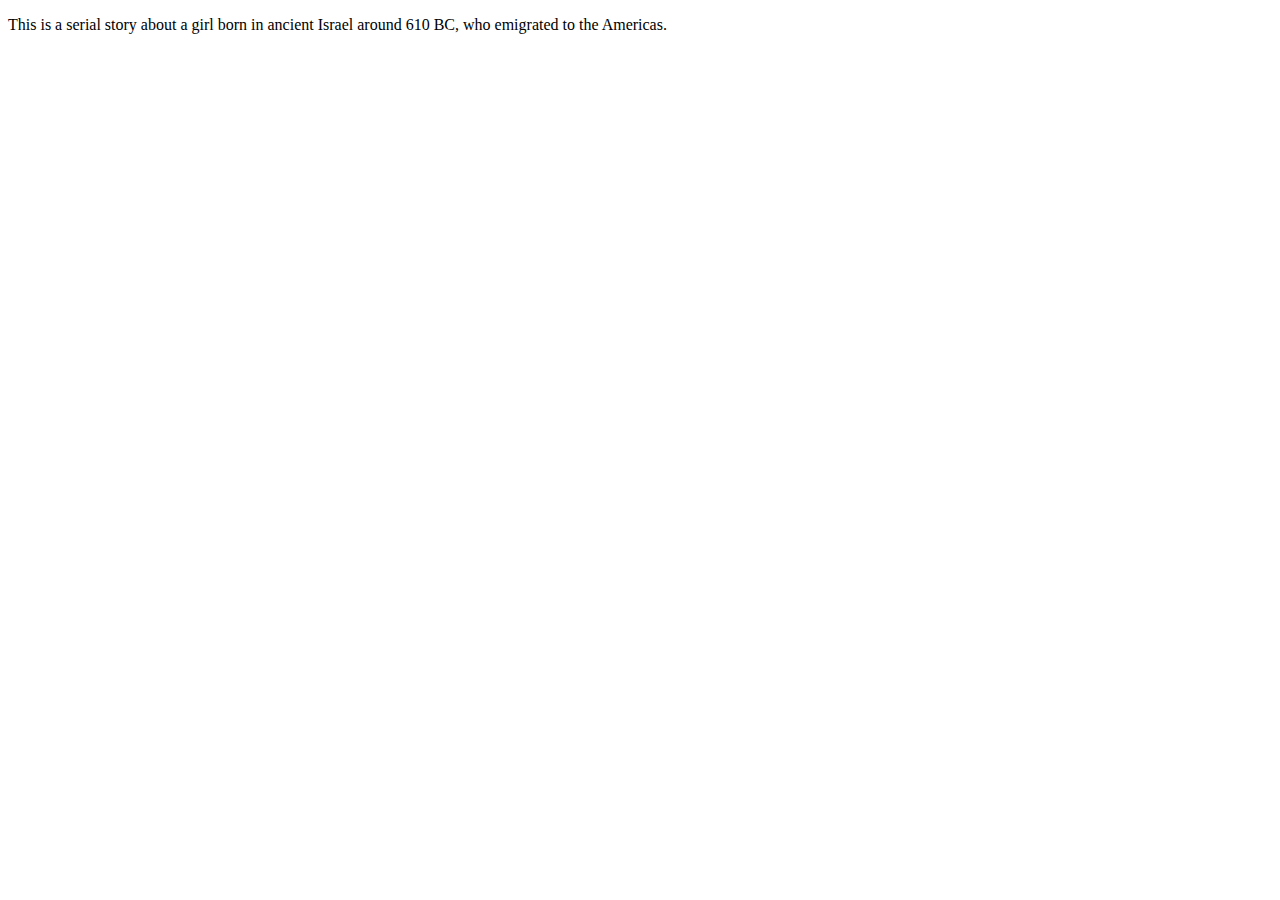
<file: index.html>
<!DOCTYPE html>
<html lang="en">
<head>
    <meta charset="UTF-8">
    <title>Iscah</title>
</head>
<body>
<p>This is a serial story about a girl born in ancient Israel around 610 BC, who emigrated to the Americas.</p>
</body>
</html>
</file>
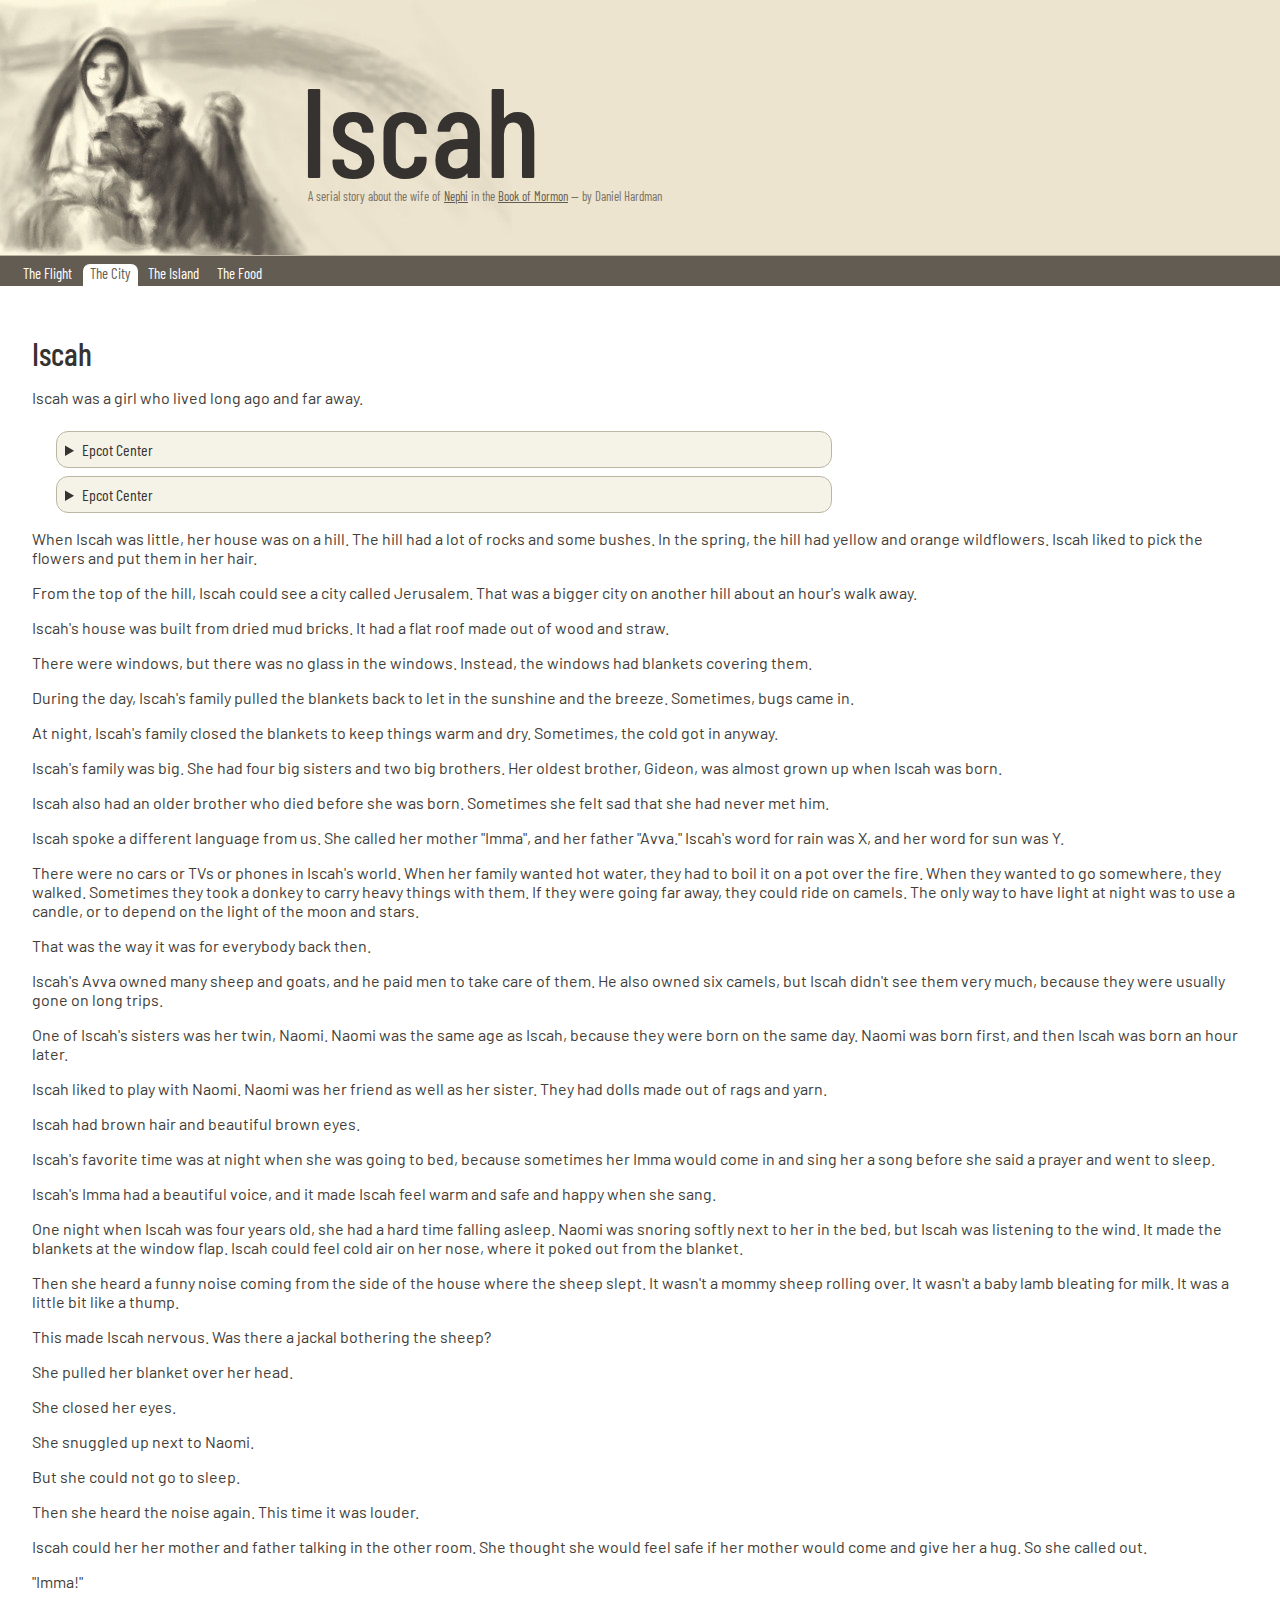
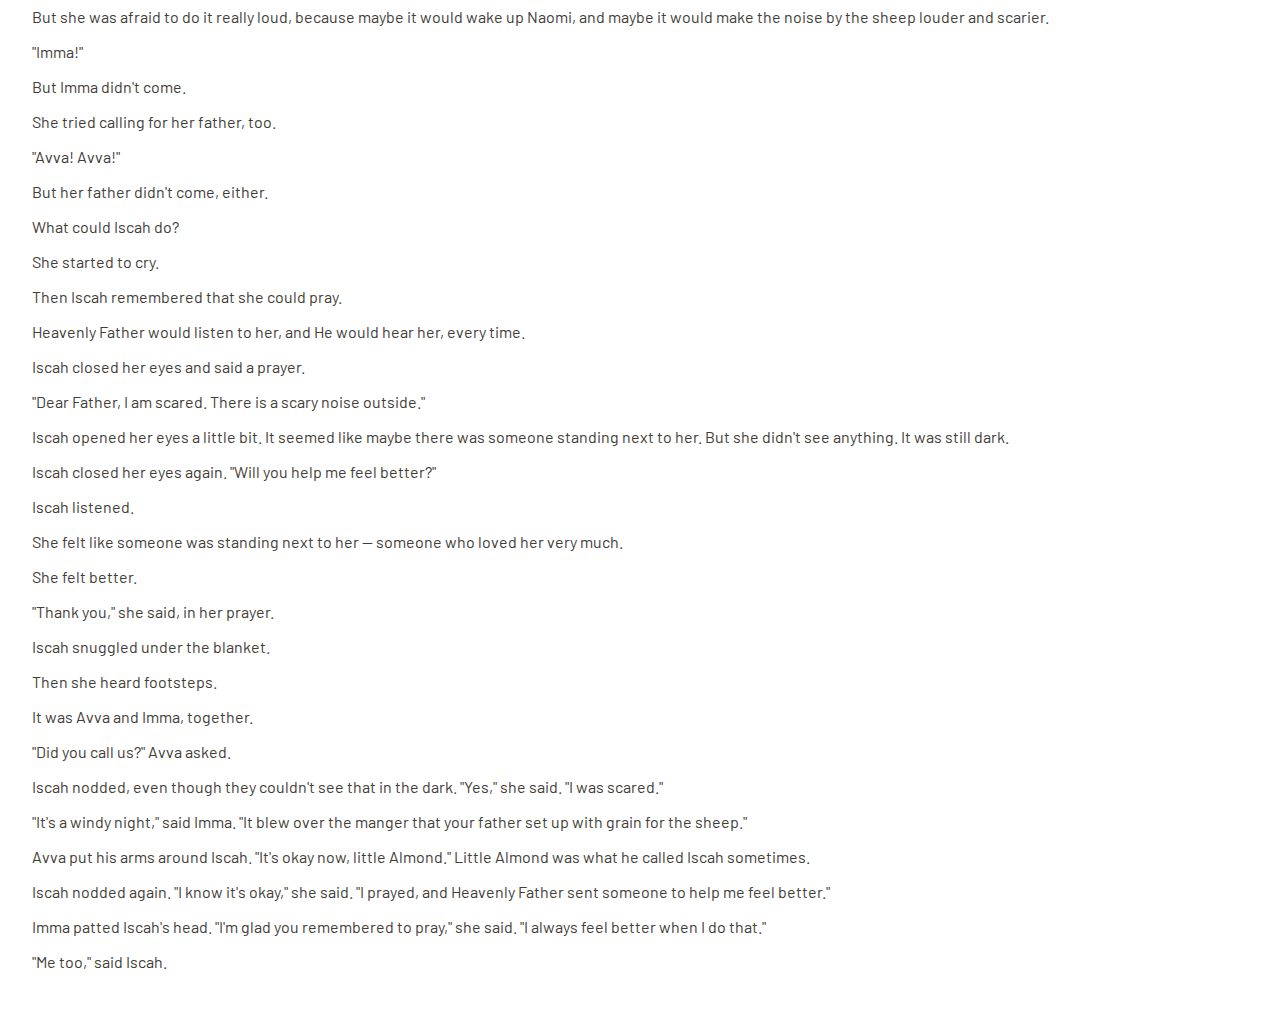
<file: docs/index.html>
<!DOCTYPE html>
<html>
<head>
    <meta name="viewport" content="width=device-width, initial-scale=1.0">
    <link rel="preconnect" href="https://fonts.googleapis.com">
    <link rel="preconnect" href="https://fonts.gstatic.com" crossorigin>
    <link href="https://fonts.googleapis.com/css2?family=Barlow+Condensed:ital,wght@0,400;0,500;1,400;1,500&family=Barlow:ital,wght@0,300;0,500;1,300;1,500&display=swap" rel="stylesheet">
    <link rel="stylesheet" type="text/css" href="default.css">
</head>
<body>

<header>
    <h1>Iscah</h1>
    <p>A serial story about the wife of <a target="bom" href="https://www.churchofjesuschrist.org/study/scriptures/bofm/1-ne/1?lang=eng">Nephi</a> in the <a target="bom" href="https://www.churchofjesuschrist.org/study/scriptures/bofm?lang=eng">Book of Mormon</a> &mdash; by Daniel Hardman</p>
</header>

<nav>
    <a href="#">The Flight</a>
    <a href="#" class="self">The City</a>
    <a href="#">The Island</a>
    <a href="#">The Food</a>
</nav>

<article class="col-7 col-s-9">
<h1>Iscah</h1>
    <p>Iscah was a girl who lived long ago and far away.</p>

    <aside class="col-5 col-s-3">
        <details>
            <summary>Epcot Center</summary>
            <p>Epcot is a theme park at Walt Disney World Resort featuring exciting attractions, international pavilions, award-winning fireworks and seasonal special events.</p>
        </details>
        <details>
            <summary>Epcot Center</summary>
            <p>Epcot is a theme park at Walt Disney World Resort featuring exciting attractions, international pavilions, award-winning fireworks and seasonal special events.</p>
        </details>
    </aside>

    <p>When Iscah was little, her house was on a hill. The hill had a lot of rocks and some bushes. In the spring, the hill had yellow and orange wildflowers. Iscah liked to pick the flowers and put them in her hair.

    <p>From the top of the hill, Iscah could see a city called Jerusalem. That was a bigger city on another hill about an hour's walk away.

    <p>Iscah's house was built from dried mud bricks. It had a flat roof made out of wood and straw.

    <p>There were windows, but there was no glass in the windows. Instead, the windows had blankets covering them.

    <p>During the day, Iscah's family pulled the blankets back to let in the sunshine and the breeze. Sometimes, bugs came in.

    <p>At night, Iscah's family closed the blankets to keep things warm and dry. Sometimes, the cold got in anyway.

    <p>Iscah's family was big. She had four big sisters and two big brothers. Her oldest brother, Gideon, was almost grown up when Iscah was born.

    <p>Iscah also had an older brother who died before she was born. Sometimes she felt sad that she had never met him.

    <p>Iscah spoke a different language from us. She called her mother "Imma", and her father "Avva." Iscah's word for rain was X, and her word for sun was Y.

    <p>There were no cars or TVs or phones in Iscah's world. When her family wanted hot water, they had to boil it on a pot over the fire. When they wanted to go somewhere, they walked. Sometimes they took a donkey to carry heavy things with them. If they were going far away, they could ride on camels. The only way to have light at night was to use a candle, or to depend on the light of the moon and stars.

    <p>That was the way it was for everybody back then.

    <p>Iscah's Avva owned many sheep and goats, and he paid men to take care of them. He also owned six camels, but Iscah didn't see them very much, because they were usually gone on long trips.

    <p>One of Iscah's sisters was her twin, Naomi. Naomi was the same age as Iscah, because they were born on the same day. Naomi was born first, and then Iscah was born an hour later.

    <p>Iscah liked to play with Naomi. Naomi was her friend as well as her sister. They had dolls made out of rags and yarn.

    <p>Iscah had brown hair and beautiful brown eyes.

    <p>Iscah's favorite time was at night when she was going to bed, because sometimes her Imma would come in and sing her a song before she said a prayer and went to sleep.

    <p>Iscah's Imma had a beautiful voice, and it made Iscah feel warm and safe and happy when she sang.

    <p>One night when Iscah was four years old, she had a hard time falling asleep. Naomi was snoring softly next to her in the bed, but Iscah was listening to the wind. It made the blankets at the window flap. Iscah could feel cold air on her nose, where it poked out from the blanket.

    <p>Then she heard a funny noise coming from the side of the house where the sheep slept. It wasn't a mommy sheep rolling over. It wasn't a baby lamb bleating for milk. It was a little bit like a thump.

    <p>This made Iscah nervous. Was there a jackal bothering the sheep?

    <p>She pulled her blanket over her head.

    <p>She closed her eyes.

    <p>She snuggled up next to Naomi.

    <p>But she could not go to sleep.

    <p>Then she heard the noise again. This time it was louder.

    <p>Iscah could her her mother and father talking in the other room. She thought she would feel safe if her mother would come and give her a hug. So she called out.

    <p>"Imma!"

    <p>But she was afraid to do it really loud, because maybe it would wake up Naomi, and maybe it would make the noise by the sheep louder and scarier.

    <p>"Imma!"</p>

    <p>But Imma didn't come.</p>

    <p>She tried calling for her father, too.</p>

    <p>"Avva! Avva!"</p>

    <p>But her father didn't come, either.</p>

    <p>What could Iscah do?</p>

    <p>She started to cry.</p>

    <p>Then Iscah remembered that she could pray.</p>

    <p>Heavenly Father would listen to her, and He would hear her, every time.</p>

    <p>Iscah closed her eyes and said a prayer.</p>

    <p>"Dear Father, I am scared. There is a scary noise outside."</p>

    <p>Iscah opened her eyes a little bit. It seemed like maybe there was someone standing next to her. But she didn't see anything. It was still dark.</p>

    <p>Iscah closed her eyes again. "Will you help me feel better?"</p>

    <p>Iscah listened.</p>

    <p>She felt like someone was standing next to her -- someone who loved her very much.</p>

    <p>She felt better.</p>

    <p>"Thank you," she said, in her prayer.</p>

    <p>Iscah snuggled under the blanket.</p>

    <p>Then she heard footsteps.</p>

    <p>It was Avva and Imma, together.</p>

    <p>"Did you call us?" Avva asked.</p>

    <p>Iscah nodded, even though they couldn't see that in the dark. "Yes," she said. "I was scared."</p>

    <p>"It's a windy night," said Imma. "It blew over the manger that your father set up with grain for the sheep."</p>

    <p>Avva put his arms around Iscah. "It's okay now, little Almond." Little Almond was what he called Iscah sometimes.</p>

    <p>Iscah nodded again. "I know it's okay," she said. "I prayed, and Heavenly Father sent someone to help me feel better."</p>

    <p>Imma patted Iscah's head. "I'm glad you remembered to pray," she said. "I always feel better when I do that."</p>

    <p>"Me too," said Iscah.</p>
</article>

</body>
</html>
</file>
<file: docs/default.css>
/* Make sure that padding and border are included in total
width/height of all elements. */
* {
  box-sizing: border-box;
}

html {
  font-family: Barlow, Arial, sans-serif;
  color: #423d37;
}

body {
  margin: 0px;
  min-width: 320px;
}

body {
  display: flex;
  flex-direction: column;
}

a {
  color: #635c52;
}

header {
  background-color: #ece4ce;
  background-image: url(img/with-camel-banner.jpg);
  background-repeat: no-repeat;
  padding: 0px;
  height: 256px;
  border-bottom: solid 1px #bdb6a4;
}

h1, h2, h3, nav, summary, header {
  font-family: "Barlow Condensed", Barlow, Arial, sans-serif;
  color: #36322f;
}

h1, h2, h3 {
  font-weight: 500;
  margin: 0.5em 0 0.2em;
}

header h1 {
  font-size: 96pt;
  margin: 50px 16px 0 300px;
}

header p {
  margin-left: 308px;
  margin-right: 22px;
  margin-block-start: -16px;
  font-size: 80%;
  color: #787166;
}

@media only screen and (max-width: 600px) {
  header h1 { margin-left: 16px; text-align: right; }
  header p { margin-left: 16px; text-align: right; display: inline-block; float: right; width: 230px; }
}

@media only screen and (max-width: 508px) {
  header p { display: none; }
}

nav {
  width: 100%;
  padding: 8px 16px 0 16px;
  background-color: #635c52;
  color: white;
  font-size: 93%;
}

nav a {
  color: white;
  cursor: pointer;
  text-decoration: none;
  display: inline-block;
  padding: 0 0.5em 4px 0.5em;
  border-radius: 7px 7px 0 0;
}

nav a:hover {
  background-color: #ece4ce;
  color: #36322f;
}

nav a.self {
  color: #635c52;
  background-color: white;
}

nav a.self:hover {
  color: black;
}

article {
  padding: 2em;
}

aside {
  padding: 8px 24px 0;
  max-width: 824px;
}

aside > details {
  background-color: #f5f2e8;
  border-radius: 12px;
  border: 1px solid #bdb6a4;
  padding: 8px;
  margin-bottom: 8px;
  cursor: pointer;
  font-size: 90%;
  color: #635c52;
}

details > summary {
  font-size: 111%;
}

aside > details:hover {
  background-color: #ece4ce;
}

@media print {
  body {-webkit-print-color-adjust: exact;}
}
</file>
